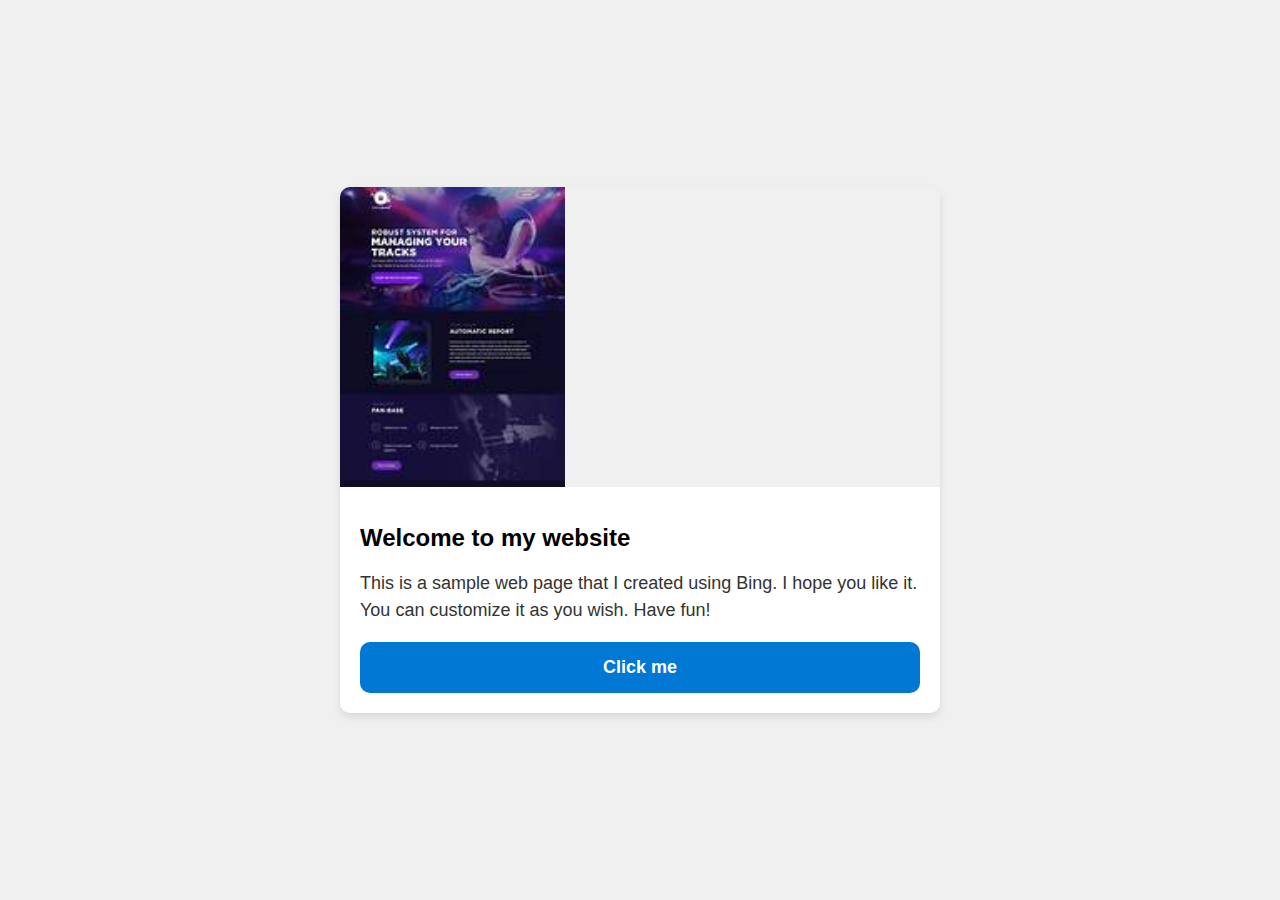
<file: p1.html>
<html>
<head>
  <style>
    body {
      margin: 0;
      font-family: Arial, sans-serif;
    }

    .container {
      display: flex;
      flex-direction: column;
      align-items: center;
      justify-content: center;
      height: 100vh;
      background-color: #f0f0f0;
    }

    .card {
      width: 80%;
      max-width: 600px;
      border-radius: 10px;
      box-shadow: 0 4px 8px rgba(0,0,0,0.1);
      overflow: hidden;
    }

    .card-image {
      height: 300px;
      object-fit: cover;
    }

    .card-content {
      padding: 20px;
      background-color: white;
    }

    .card-title {
      font-size: 24px;
      font-weight: bold;
      margin-bottom: 10px;
    }

    .card-text {
      font-size: 18px;
      line-height: 1.5;
      color: #333;
    }

    .card-button {
      display: block;
      width: 100%;
      padding: 15px;
      border: none;
      border-radius: 10px;
      background-color: #0078d4;
      color: white;
      font-size: 18px;
      font-weight: bold;
      cursor: pointer;
    }

    .card-button:hover {
      background-color: #005a9e;
    }
  </style>
</head>
<body>
  <div class="container">
    <div class="card">
      <img src="p1.jpeg" alt="A beautiful landscape" class="card-image">
      <div class="card-content">
        <h1 class="card-title">Welcome to my website</h1>
        <p class="card-text">This is a sample web page that I created using Bing. I hope you like it. You can customize it as you wish. Have fun!</p>
        <button class="card-button" onclick="alert('Thank you for visiting!')">Click me</button>
      </div>
    </div>
  </div>
</body>
</html>
</file>
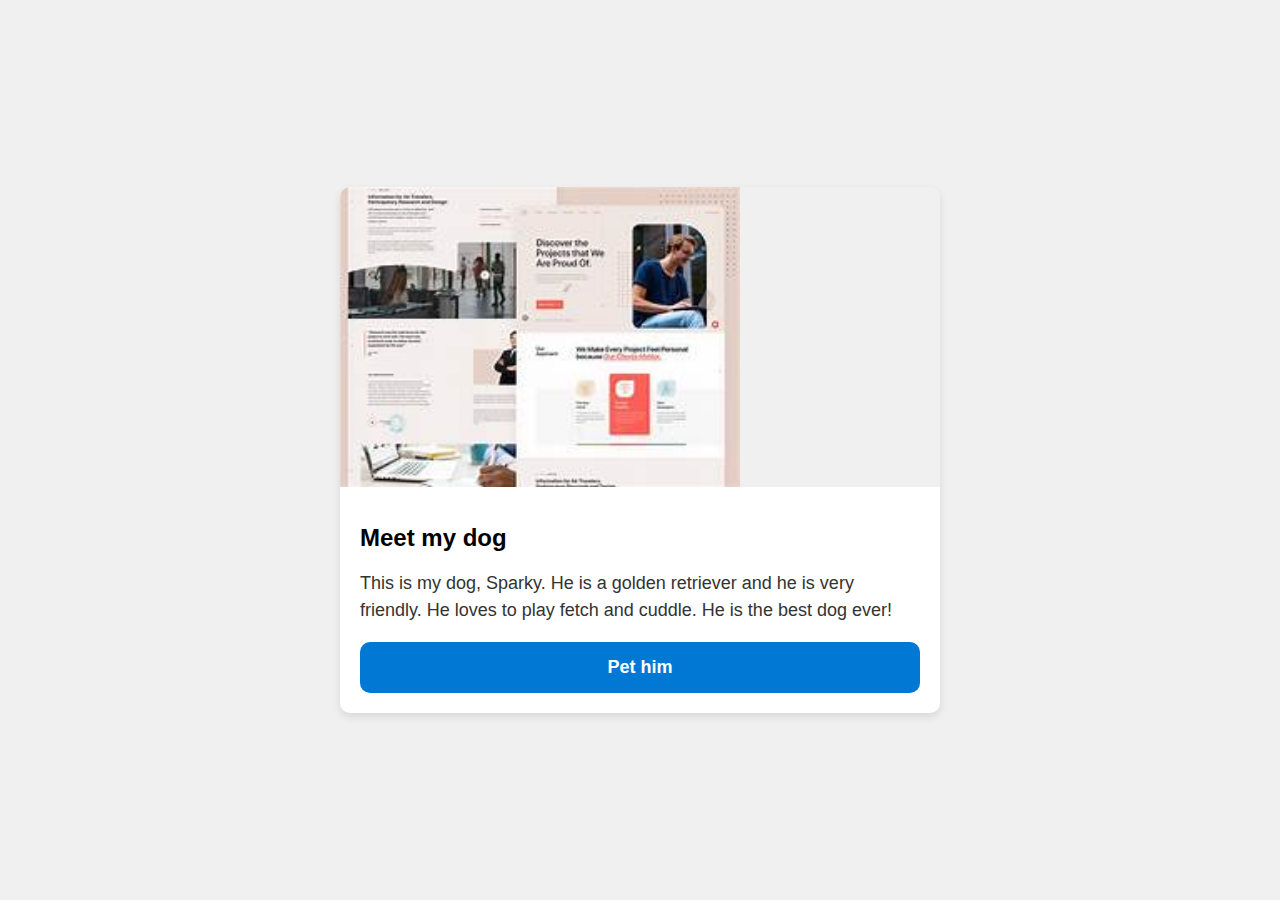
<file: p2.html>
<html>
<head>
  <style>
    body {
      margin: 0;
      font-family: Arial, sans-serif;
    }

    .container {
      display: flex;
      flex-direction: column;
      align-items: center;
      justify-content: center;
      height: 100vh;
      background-color: #f0f0f0;
    }

    .card {
      width: 80%;
      max-width: 600px;
      border-radius: 10px;
      box-shadow: 0 4px 8px rgba(0,0,0,0.1);
      overflow: hidden;
    }

    .card-image {
      height: 300px;
      object-fit: cover;
    }

    .card-content {
      padding: 20px;
      background-color: white;
    }

    .card-title {
      font-size: 24px;
      font-weight: bold;
      margin-bottom: 10px;
    }

    .card-text {
      font-size: 18px;
      line-height: 1.5;
      color: #333;
    }

    .card-button {
      display: block;
      width: 100%;
      padding: 15px;
      border: none;
      border-radius: 10px;
      background-color: #0078d4;
      color: white;
      font-size: 18px;
      font-weight: bold;
      cursor: pointer;
    }

    .card-button:hover {
      background-color: #005a9e;
    }
  </style>
</head>
<body>
  <div class="container">
    <div class="card">
      <img src="p2.jpeg" alt="A cute dog" class="card-image">
      <div class="card-content">
        <h1 class="card-title">Meet my dog</h1>
        <p class="card-text">This is my dog, Sparky. He is a golden retriever and he is very friendly. He loves to play fetch and cuddle. He is the best dog ever!</p>
        <button class="card-button" onclick="alert('Sparky says woof!')">Pet him</button>
      </div>
    </div>
  </div>
</body>
</html>
</file>
